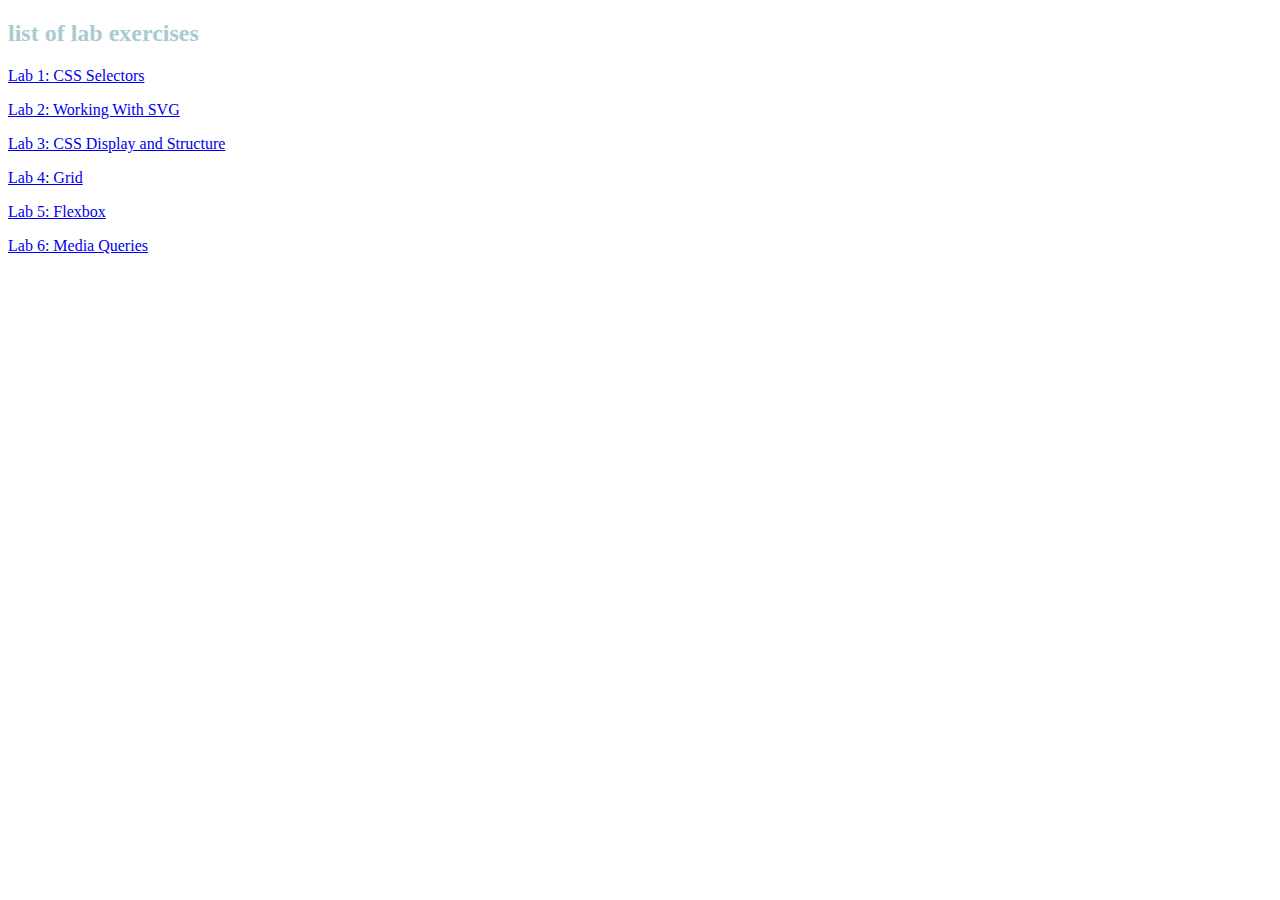
<file: index.html>
<!DOCTYPE html>
<html lang="en">
<head>
    <meta charset="UTF-8">
    <link rel="preconnect" href="https://fonts.googleapis.com">
    <link rel="preconnect" href="https://fonts.gstatic.com" crossorigin>
    <link href="https://fonts.googleapis.com/css2?family=IBM+Plex+Mono:ital,wght@0,100;0,200;0,300;0,400;0,500;0,600;0,700;1,100;1,200;1,300;1,400;1,500;1,600;1,700&family=Open+Sans:ital,wght@0,300..800;1,300..800&display=swap" rel="stylesheet">
    <link rel="stylesheet" href="css/responsive-demo.css">
    <title>shup</title>
</head>
<body>
   
   <main> 
 
    <div id="post">
        <div>
            <h2>list of lab exercises</h2>
            <p><a href="css-lab-1.html">Lab 1: CSS Selectors</a></p>
            <p><a href="css-lab-2.html">Lab 2: Working With SVG</a></p>
            <p><a href="css-lab-3.html">Lab 3: CSS Display and Structure</a></p>
            <p><a href="css-lab-4.html">Lab 4: Grid</a></p>
            <p><a href="css-lab-5.html">Lab 5: Flexbox</a></p>
            <p><a href="css-lab-6.html">Lab 6: Media Queries</a></p>
        </div>
    </div>

</main>
</body>
</html>
</file>
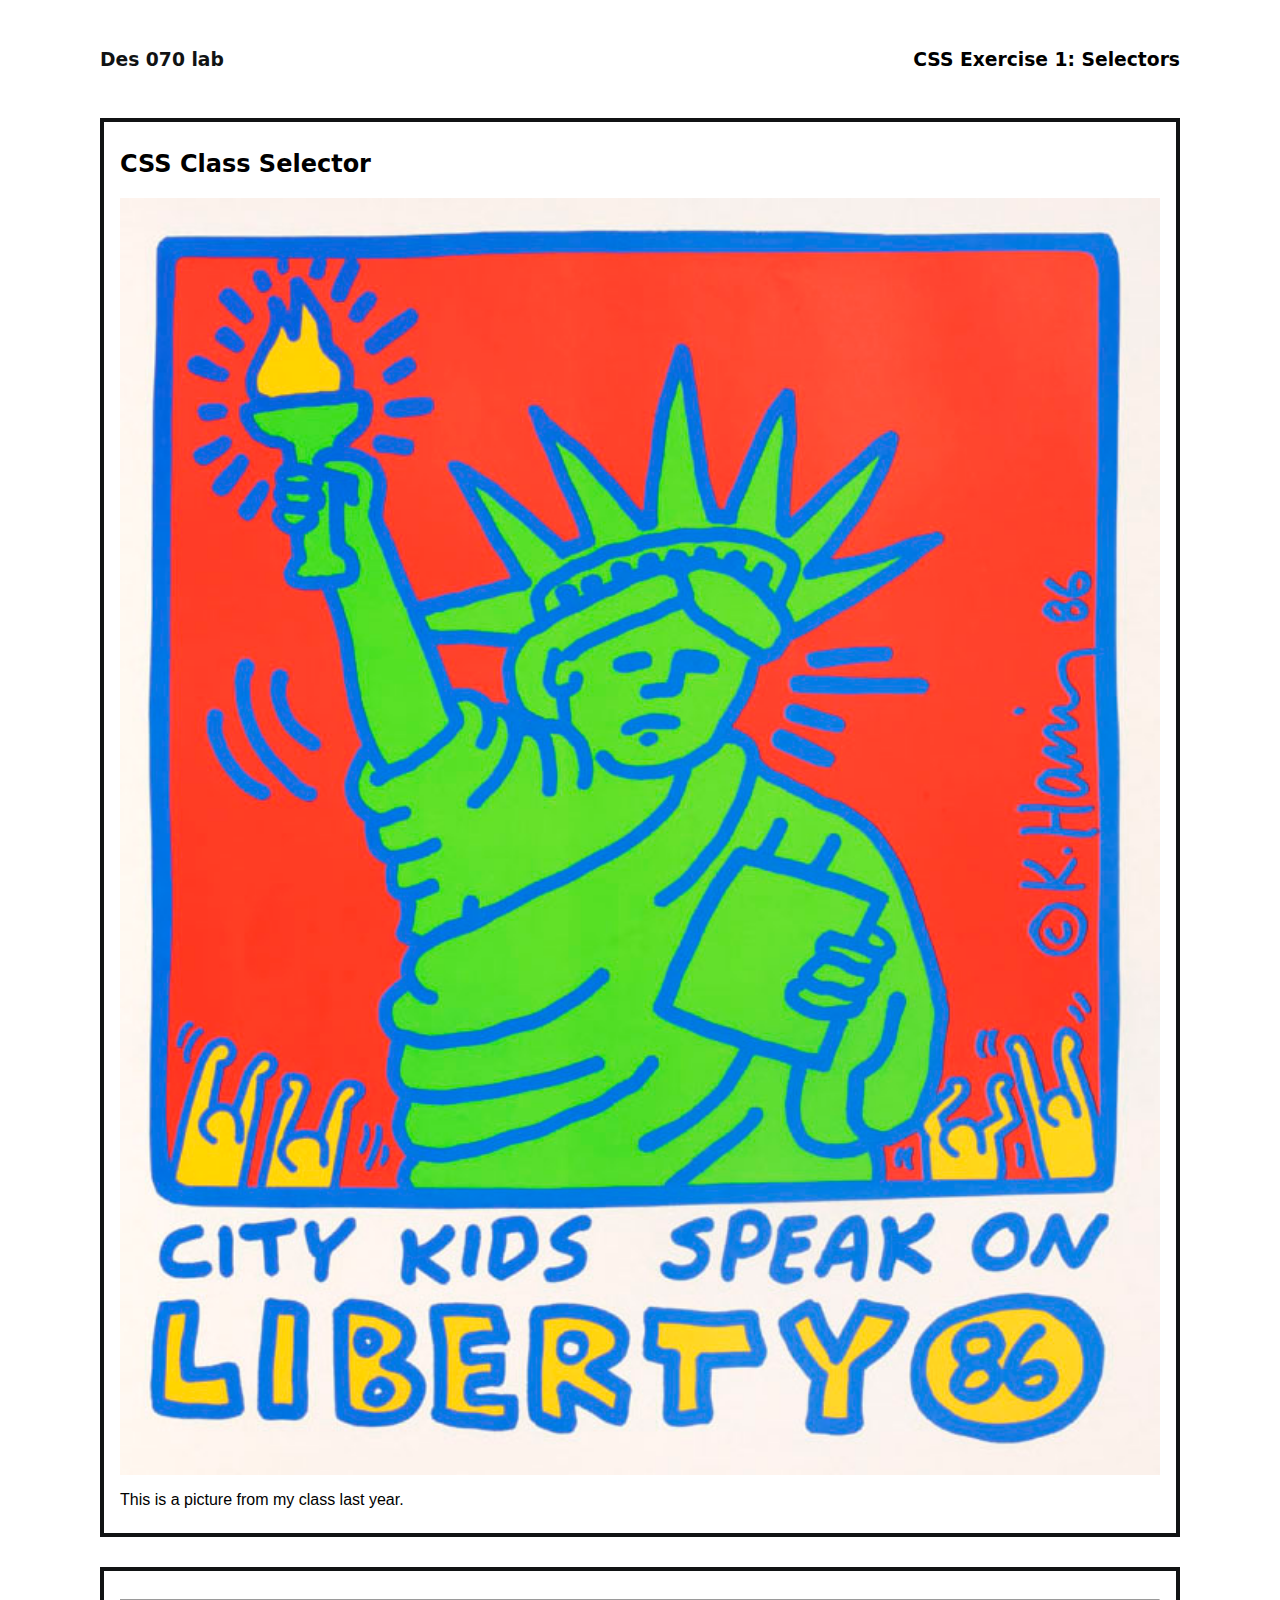
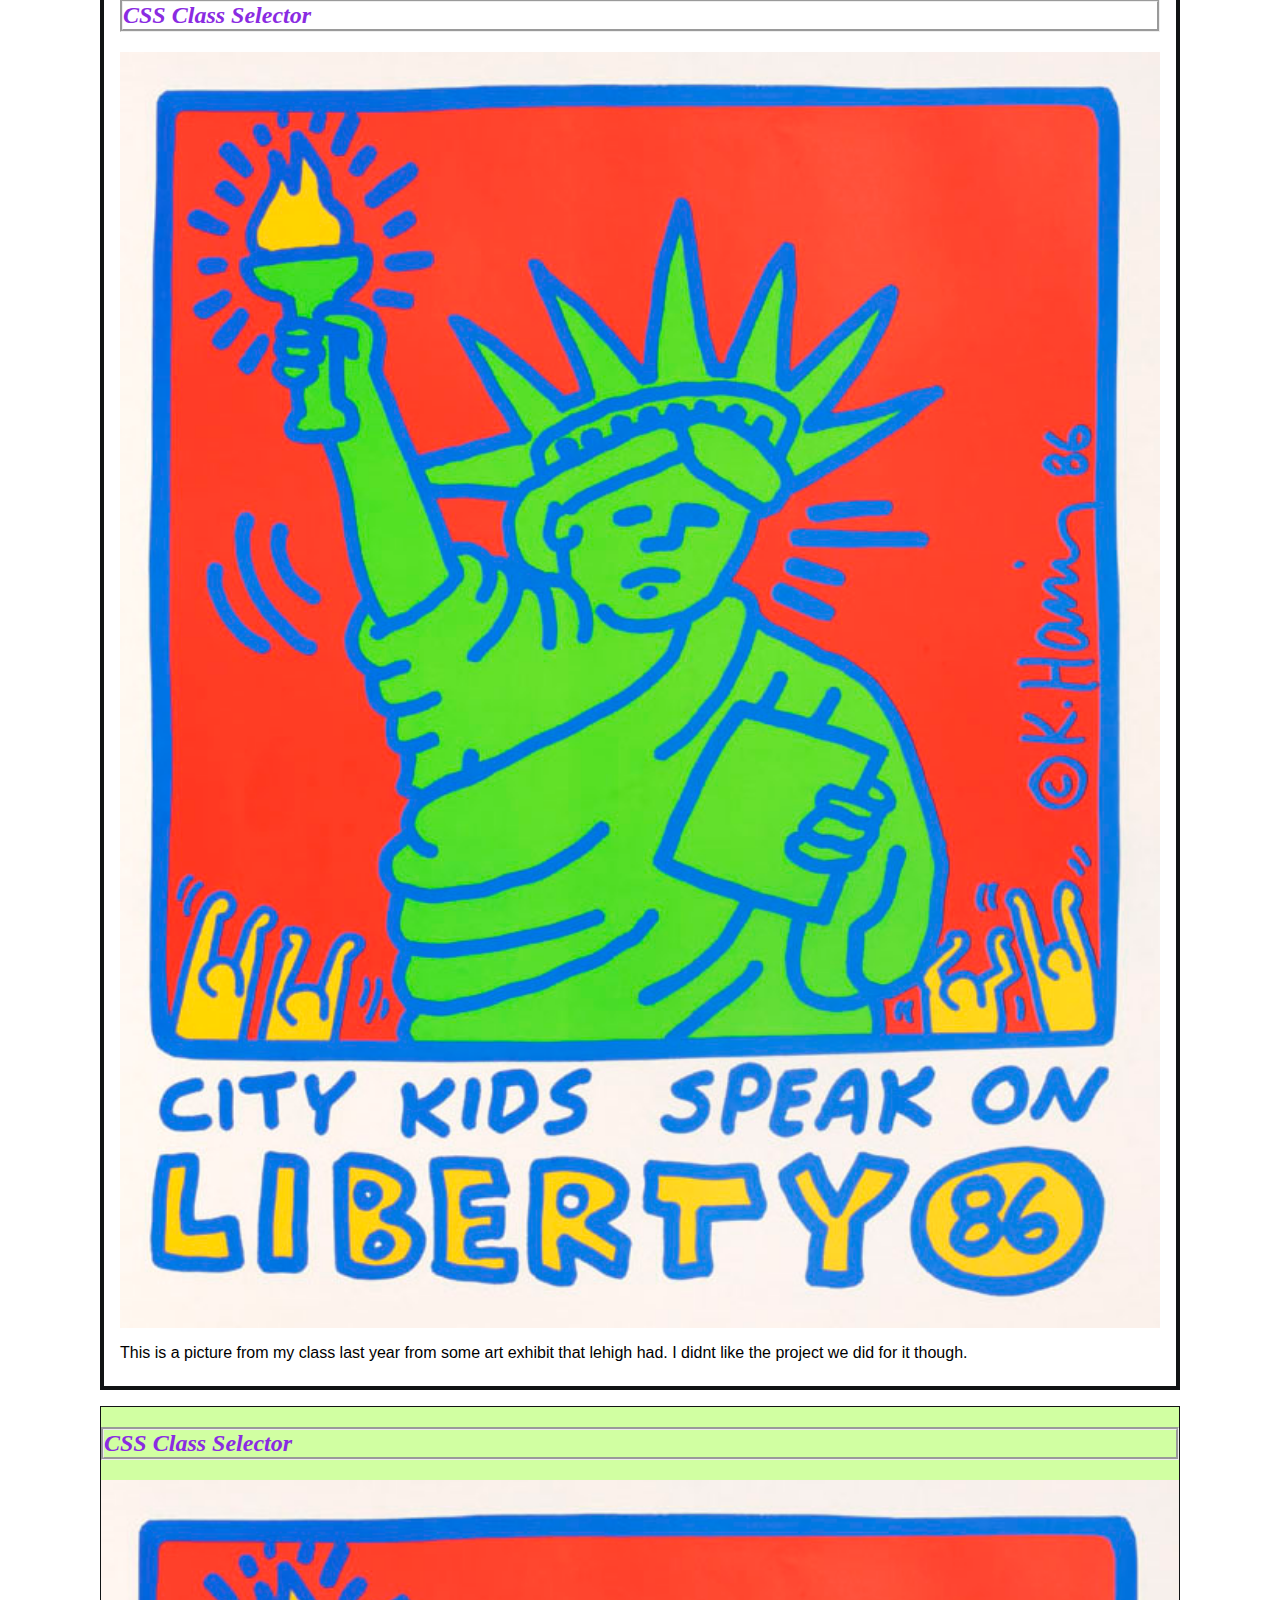
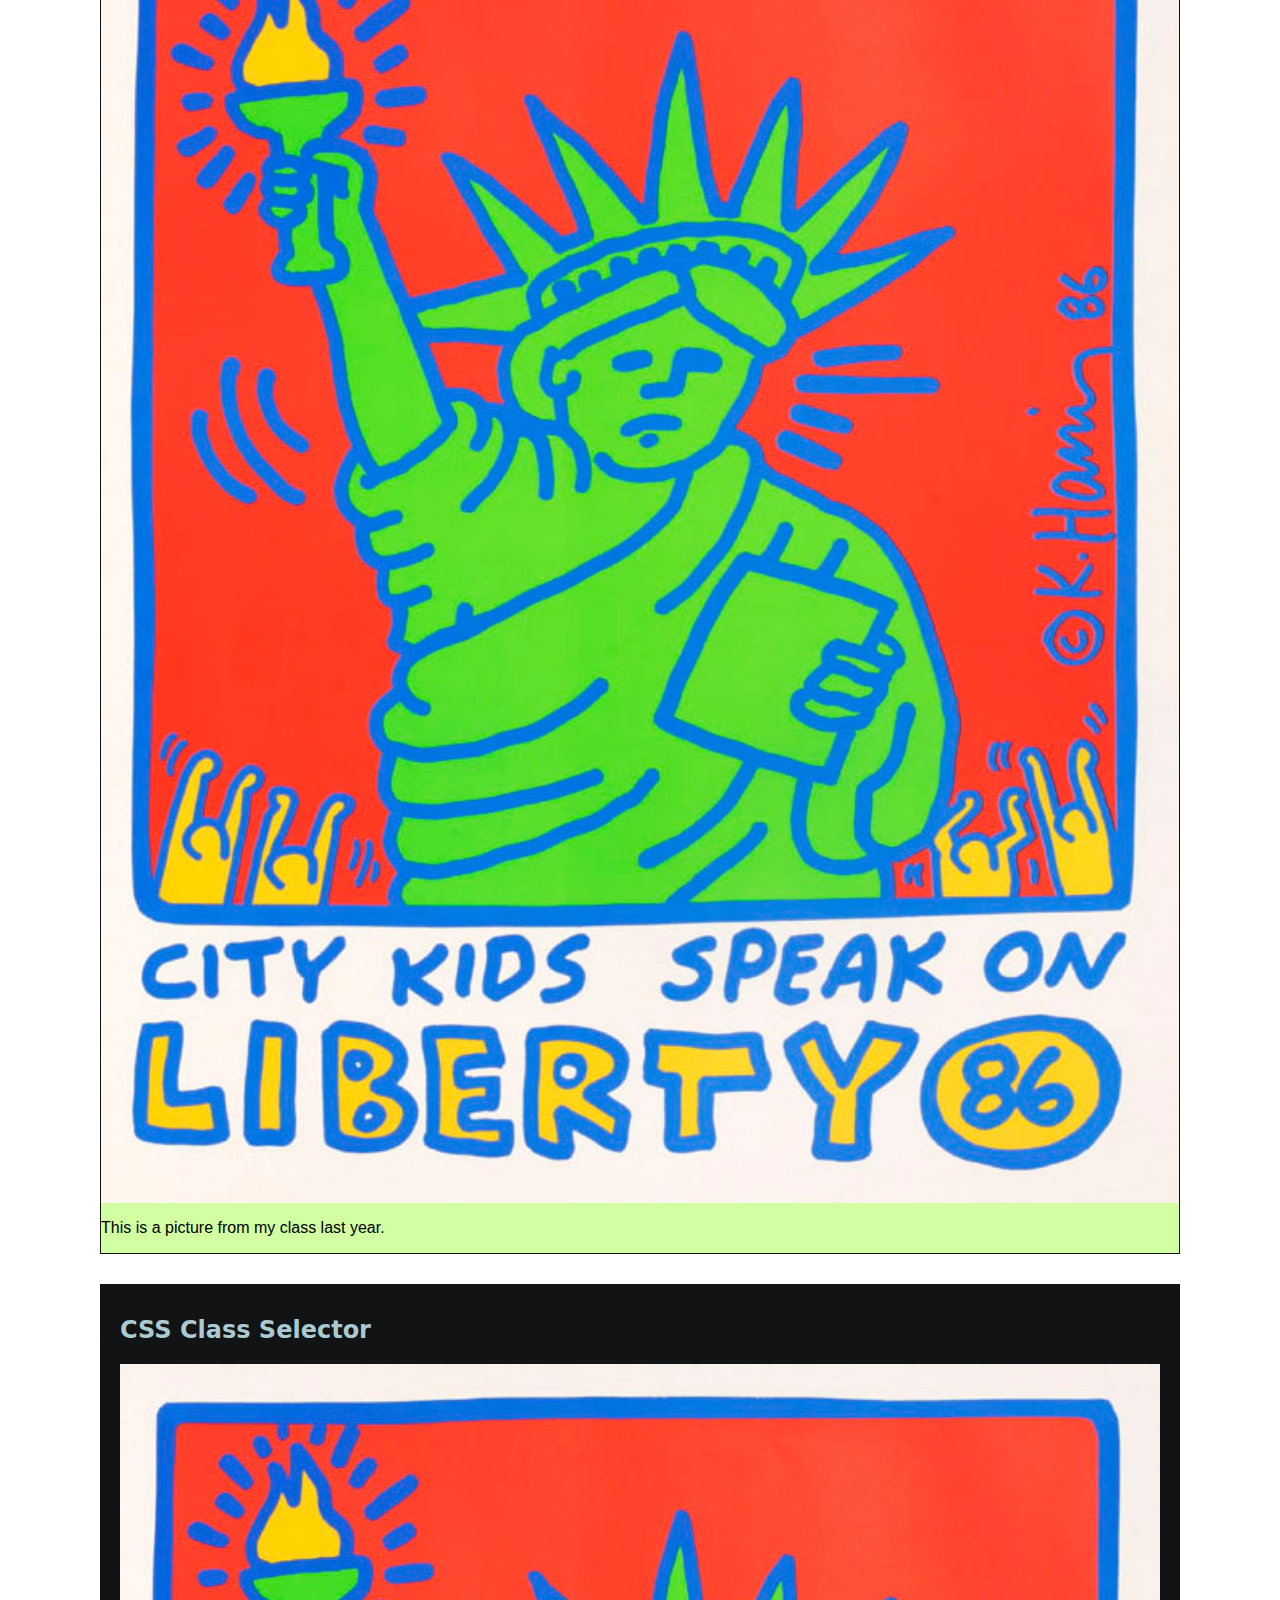
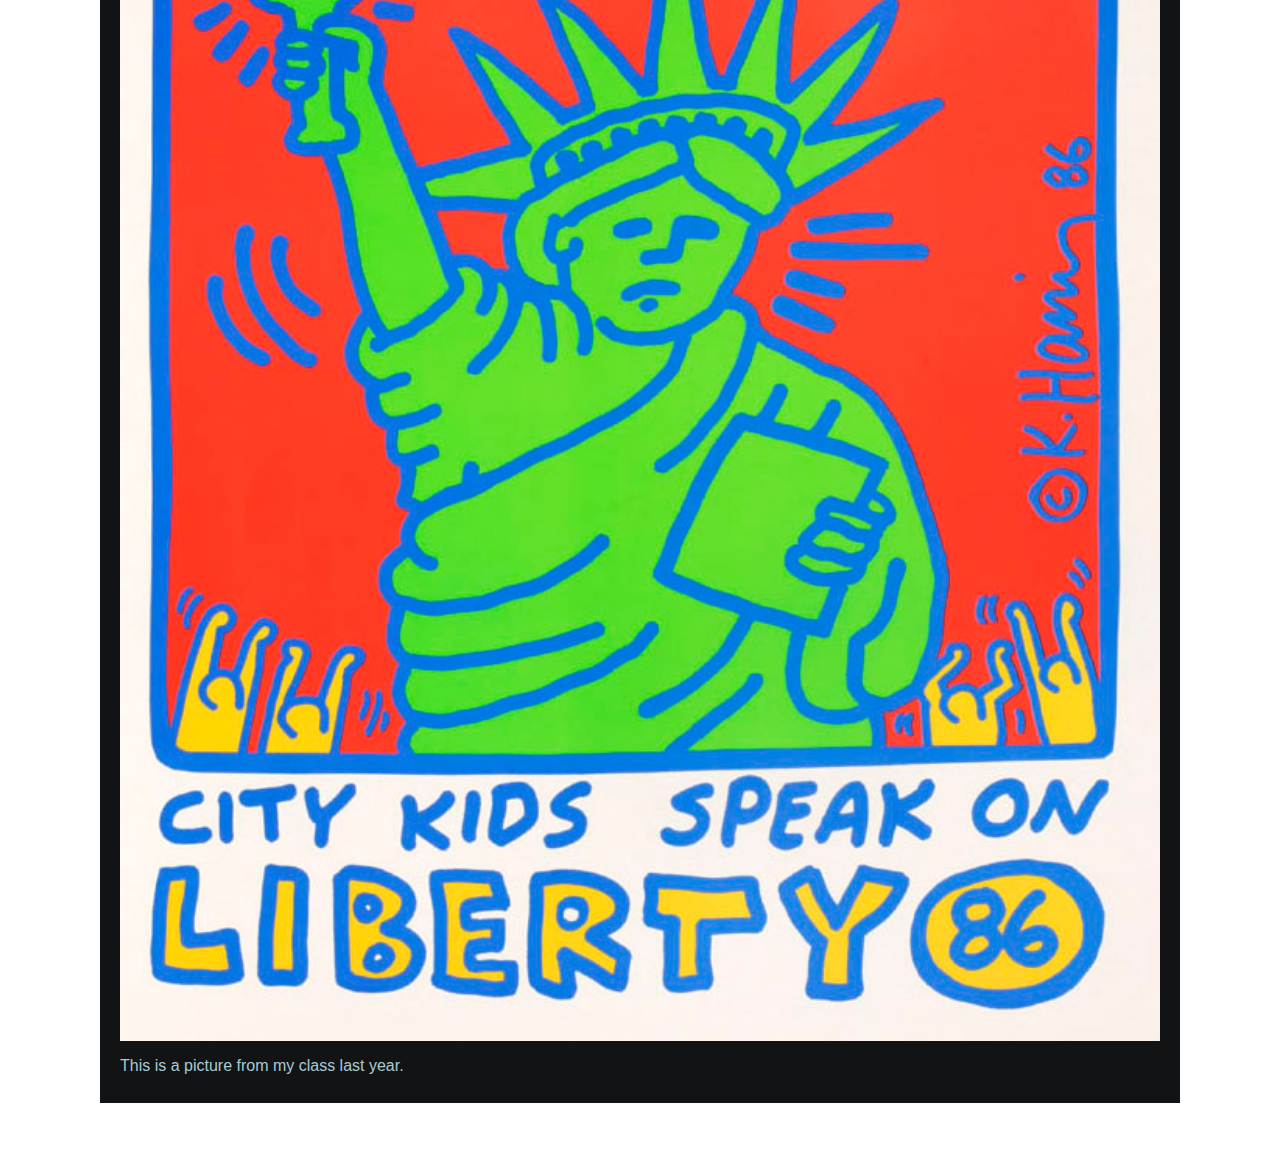
<file: css-lab-1.html>
<!DOCTYPE html>
<html lang="en">
<head>
    <meta charset="UTF-8">
    <link rel="preconnect" href="https://fonts.googleapis.com">
    <link rel="preconnect" href="https://fonts.gstatic.com" crossorigin>
    <link href="https://fonts.googleapis.com/css2?family=IBM+Plex+Mono:ital,wght@0,100;0,200;0,300;0,400;0,500;0,600;0,700;1,100;1,200;1,300;1,400;1,500;1,600;1,700&family=Open+Sans:ital,wght@0,300..800;1,300..800&display=swap" rel="stylesheet">
    <link rel="stylesheet" href="css/style2.css">
    <title>shup</title>
</head>
<body>
   
   <main> 
    <div id="head">
        <div>
            <h3><a href="index.html">Des 070 lab</a></h3>
        </div>
        <div class="sub-head">
            <h3>CSS Exercise 1: Selectors</h3>
        </div>
    </div>

    <div class="post">
        <h2>CSS Class Selector</h2>
        <img src="images/LUZ 12 1015.JPG">
        <p>This is a picture from my class last year.</p> 
    </div>
    <div class="post">
        <h2 class="special-headline">CSS Class Selector</h2>
        <img src="images/LUZ 12 1015.JPG">
        <p>This is a picture from my class last year from some art exhibit that lehigh had. I didnt like the project we did for it though.</p> 
    </div>
    </div>
    <div id="post">
        <h2 class="special-headline">CSS Class Selector</h2>
        <img src="images/LUZ 12 1015.JPG">
        <p>This is a picture from my class last year.</p> 
    </div>
    <div class="post highlight">
        <h2>CSS Class Selector</h2>
        <img src="images/LUZ 12 1015.JPG">
        <p>This is a picture from my class last year.</p> 
    </div>
</main>
</body>
</html>
</file>
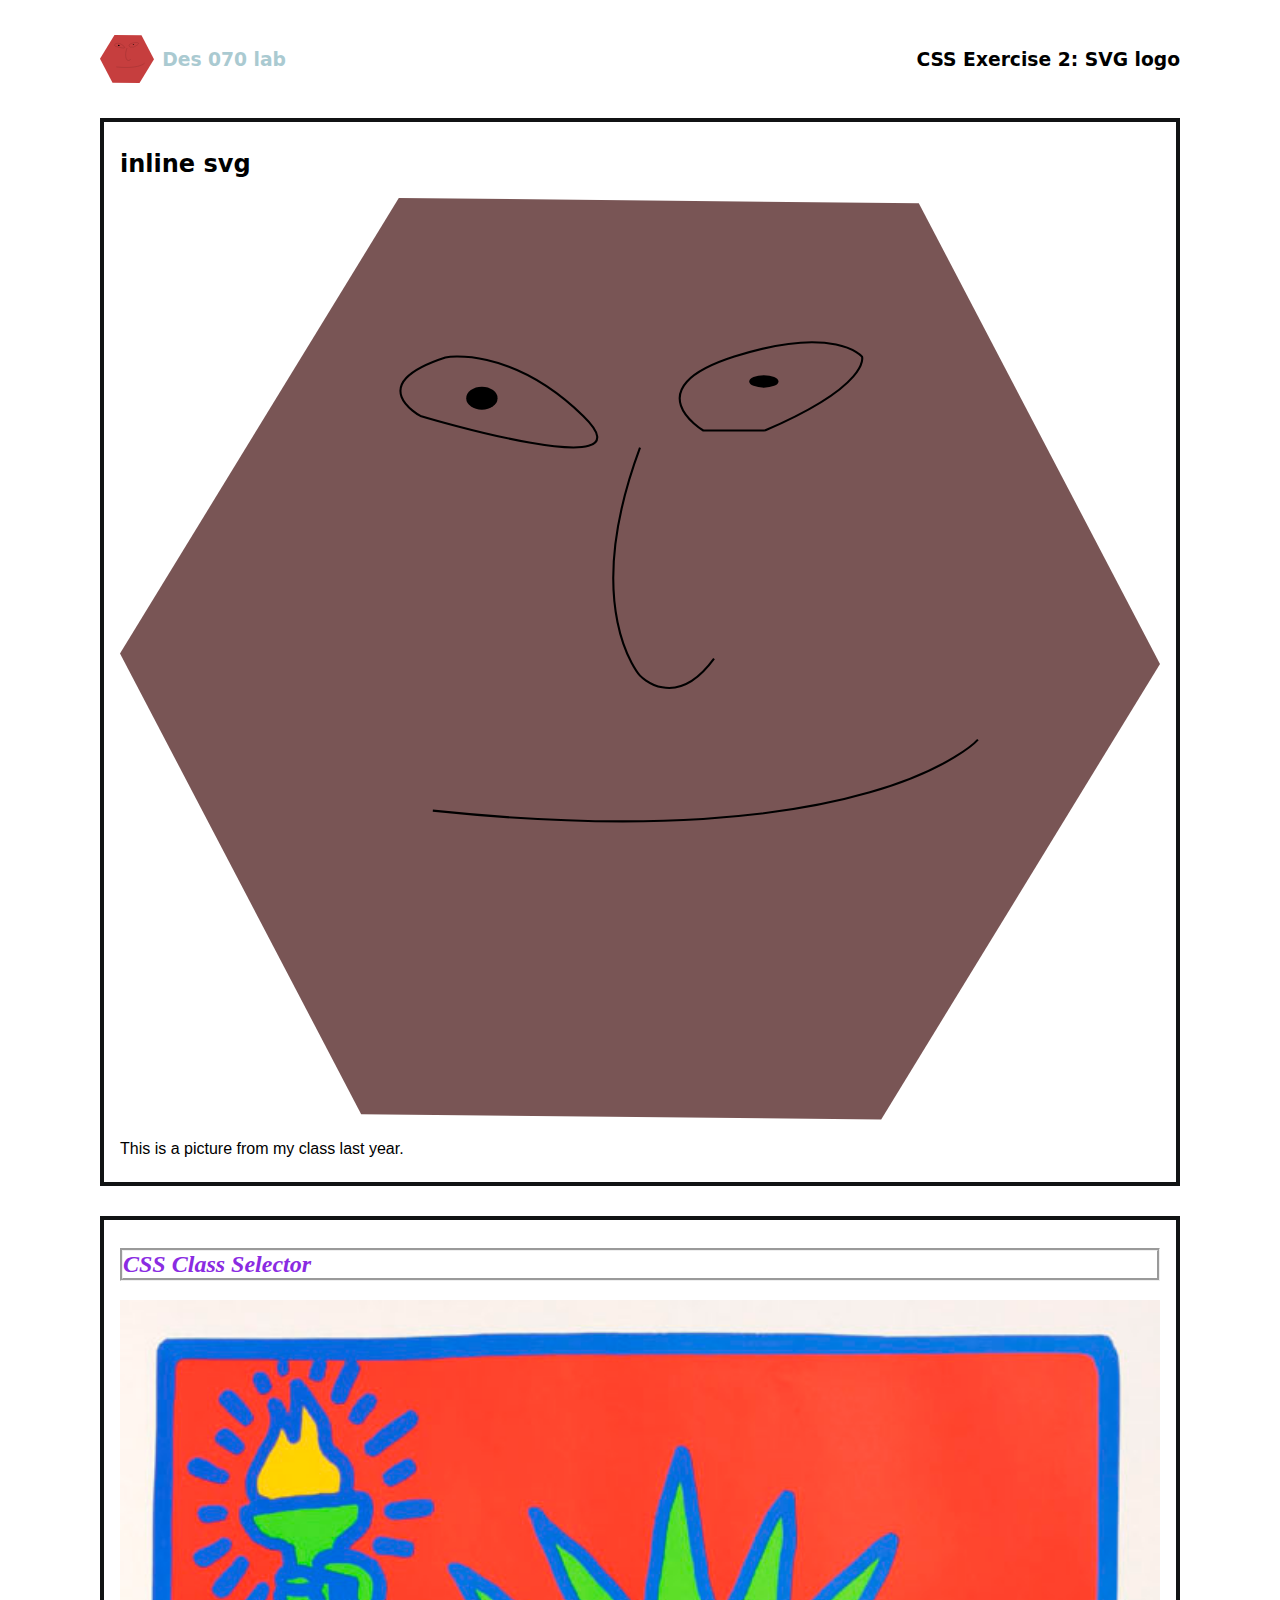
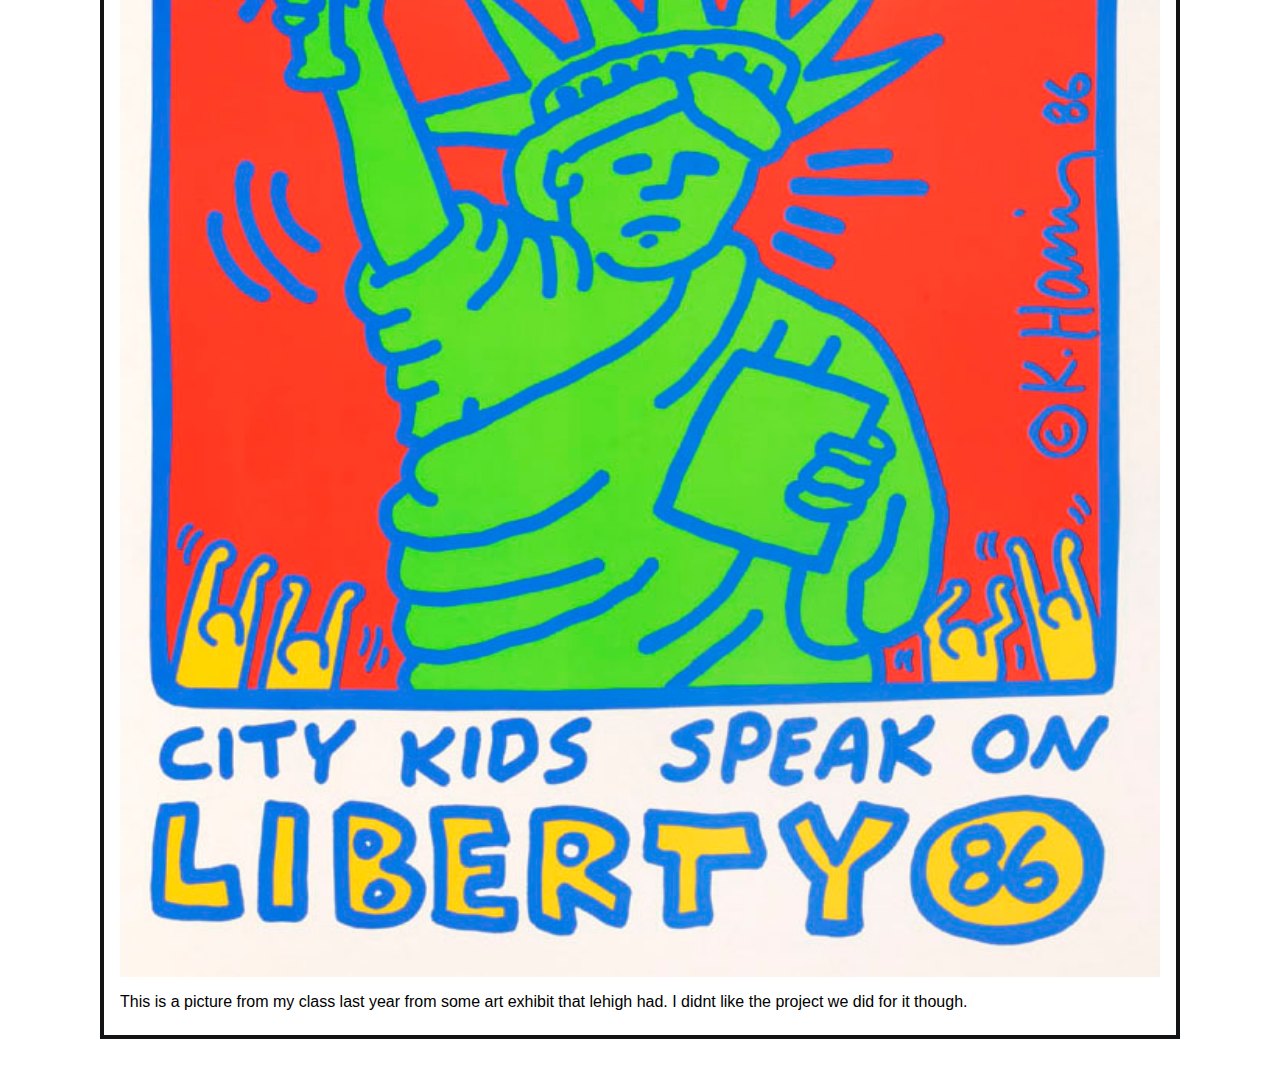
<file: css-lab-2.html>
<!DOCTYPE html>
<html lang="en">
<head>
    <meta charset="UTF-8">
    <link rel="preconnect" href="https://fonts.googleapis.com">
    <link rel="preconnect" href="https://fonts.gstatic.com" crossorigin>
    <link href="https://fonts.googleapis.com/css2?family=IBM+Plex+Mono:ital,wght@0,100;0,200;0,300;0,400;0,500;0,600;0,700;1,100;1,200;1,300;1,400;1,500;1,600;1,700&family=Open+Sans:ital,wght@0,300..800;1,300..800&display=swap" rel="stylesheet">
    <link rel="stylesheet" href="css/style2.css">
    <title>shup</title>
</head>
<body>
   
   <main> 
    <div id="head">
        <div>
            <a href="index.html" class="logo-holder">
        
                <img id="logo" src="images/lilguy.svg">
                <h3>Des 070 lab</h3>
            </a>
        </div>
        <div class="sub-head">
            <h3>CSS Exercise 2: SVG logo</h3>
        </div>
    </div>

    <div class="post">
        <h2>inline svg</h2>
        <?xml version="1.0" encoding="UTF-8"?>
        <svg id="Layer_1" xmlns="http://www.w3.org/2000/svg" viewBox="0 0 497.95 441.18">
          <defs>
            <style>
              .cls-1 {
                fill: none;
                stroke: #000;
                stroke-miterlimit: 10;
              }
        
              .cls-2 {
                fill: #795555;
              }
            </style>
          </defs>
          <polygon class="cls-2" points="364.46 441.18 115.48 438.67 0 218.09 133.49 0 382.47 2.5 497.95 223.09 364.46 441.18"/>
          <path class="cls-1" d="M248.98,119.55c-28.7,77.29,0,109.14,0,109.14,0,0,16.59,17.65,35.44-8.1"/>
          <path class="cls-1" d="M155.78,76.33s31-6,66,28-77.93,0-77.93,0c0,0-28.07-15,11.93-28Z"/>
          <path class="cls-1" d="M308.78,111.33c51-22,46.5-35.41,46.5-35.41,0,0-12.79-15.41-61.14,0s-14.86,35.41-14.86,35.41h29.5Z"/>
          <path class="cls-1" d="M149.78,293.33c210,22,261-34,261-34"/>
          <ellipse cx="173.28" cy="95.83" rx="7.5" ry="5.5"/>
          <ellipse cx="308.28" cy="87.83" rx="7" ry="3"/>
        </svg>
        <p>This is a picture from my class last year.</p> 
    </div>
    <div class="post">
        <h2 class="special-headline">CSS Class Selector</h2>
        <img src="images/LUZ 12 1015.JPG">
        <p>This is a picture from my class last year from some art exhibit that lehigh had. I didnt like the project we did for it though.</p> 
    </div>
    </div>

</main>
</body>
</html>
</file>
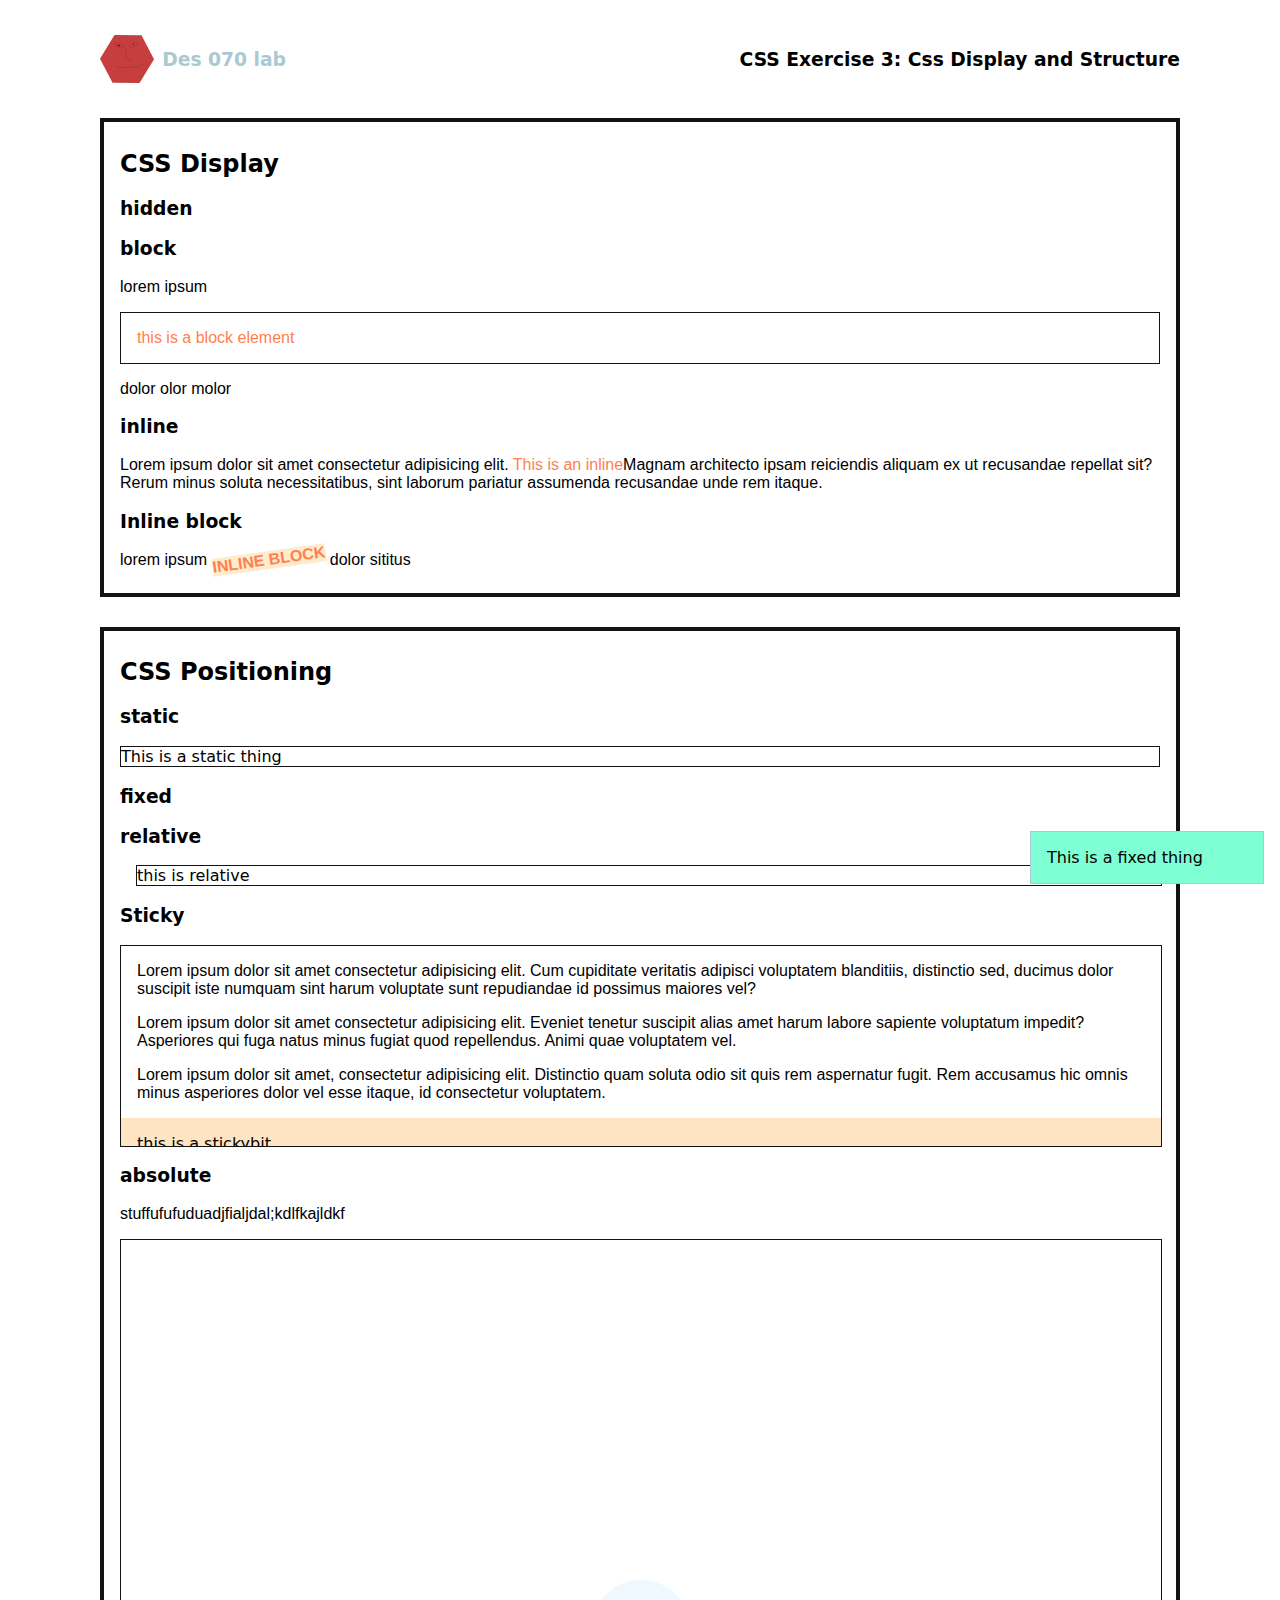
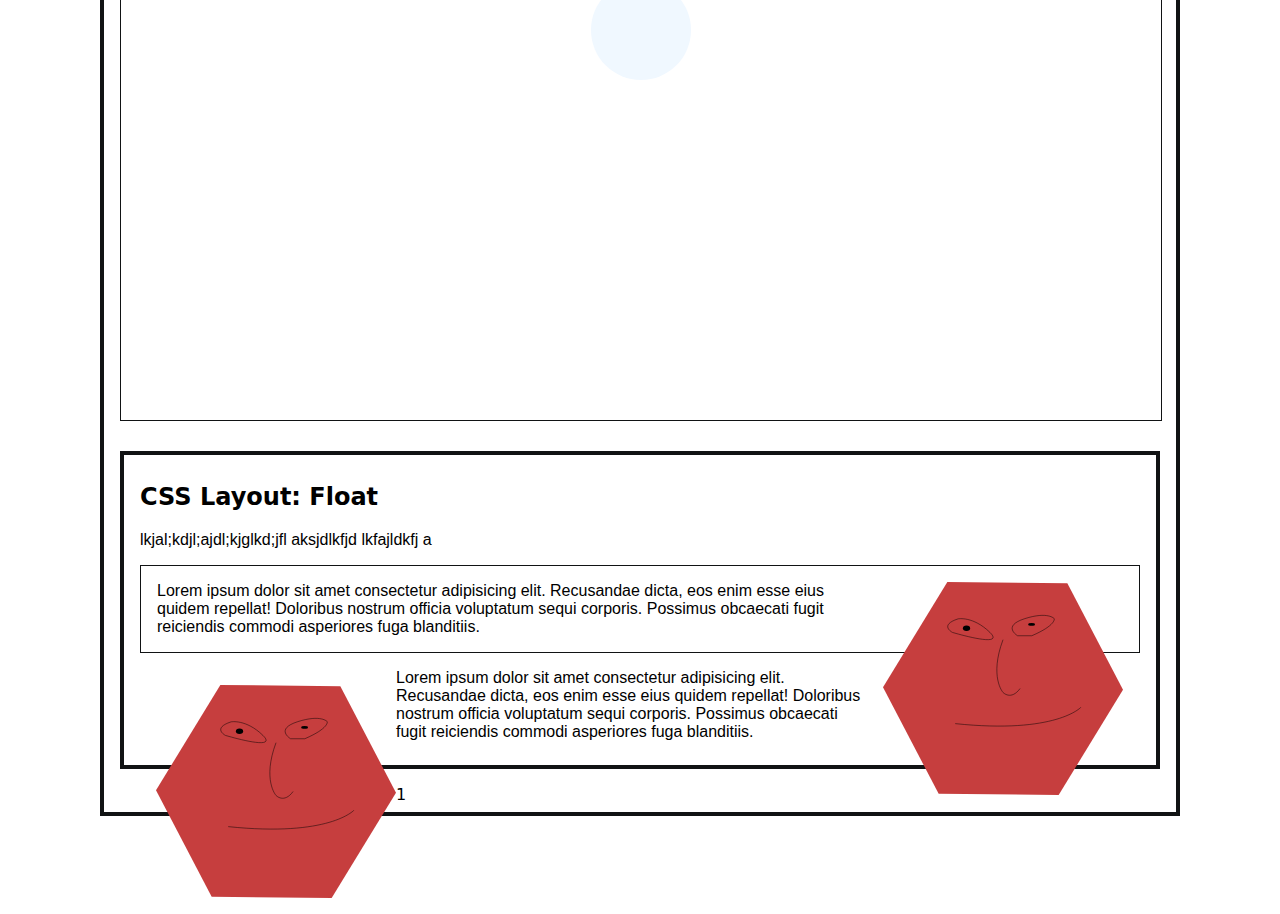
<file: css-lab-3.html>
<!DOCTYPE html>
<html lang="en">
<head>
    <meta charset="UTF-8">
    <link rel="preconnect" href="https://fonts.googleapis.com">
    <link rel="preconnect" href="https://fonts.gstatic.com" crossorigin>
    <link href="https://fonts.googleapis.com/css2?family=IBM+Plex+Mono:ital,wght@0,100;0,200;0,300;0,400;0,500;0,600;0,700;1,100;1,200;1,300;1,400;1,500;1,600;1,700&family=Open+Sans:ital,wght@0,300..800;1,300..800&display=swap" rel="stylesheet">
    <link rel="stylesheet" href="css/style2.css">
    <title>shup</title>
</head>
<body>
   
   <main> 
    <div id="head">
        <div>
            <a href="index.html" class="logo-holder">
        
                <img id="logo" src="images/lilguy.svg">
                <h3>Des 070 lab</h3>
            </a>
        </div>
        <div class="sub-head">
            <h3>CSS Exercise 3: Css Display and Structure</h3>
        </div>
    </div>

    <div class="post">
        <h2>CSS Display</h2>
      <h3>hidden</h3>
      <div class="hide-me">
        <p>This is some hidden content</p> 
      </div>
        
    
    <h3>block</h3>
    <p>lorem ipsum <span class="block"> this is a block element</span> dolor olor molor</p>

    <h3>inline</h3>
    <p>Lorem ipsum dolor sit amet consectetur adipisicing elit. <span class="inline">This is an inline</span>Magnam architecto ipsam reiciendis aliquam ex ut recusandae repellat sit? Rerum minus soluta necessitatibus, sint laborum pariatur assumenda recusandae unde rem itaque. </p>
    <h3>Inline block</h3>
    <p>lorem ipsum <span class="inline-block"> Inline Block</span> dolor sititus</p>
    </div> 

  <div class="post">
    <h2>CSS Positioning</h2>

    <h3>static</h3>
    <div class="static"> This is a static thing</div>

    <h3>fixed</h3>
    <div class="fixed">This is a fixed thing</div>

    <h3>relative</h3>
    <div class="relative">
        this is relative
    </div>

    <h3>Sticky</h3>
    <div class="sticky-demo-holder">
        <p>Lorem ipsum dolor sit amet consectetur adipisicing elit. Cum cupiditate veritatis adipisci voluptatem blanditiis, distinctio sed, ducimus dolor suscipit iste numquam sint harum voluptate sunt repudiandae id possimus maiores vel?</p>
        <p>Lorem ipsum dolor sit amet consectetur adipisicing elit. Eveniet tenetur suscipit alias amet harum labore sapiente voluptatum impedit? Asperiores qui fuga natus minus fugiat quod repellendus. Animi quae voluptatem vel.</p>
        <p>Lorem ipsum dolor sit amet, consectetur adipisicing elit. Distinctio quam soluta odio sit quis rem aspernatur fugit. Rem accusamus hic omnis minus asperiores dolor vel esse itaque, id consectetur voluptatem.</p>
        <div class="sticky-bit">this is a stickybit</div>
        <p>Lorem ipsum dolor sit amet consectetur adipisicing elit. Similique blanditiis, delectus harum reprehenderit corporis animi qui molestias vitae iure perspiciatis necessitatibus doloribus numquam rem recusandae. Accusantium vel quo molestias dolorum!</p>
        <p>Lorem ipsum dolor sit amet consectetur adipisicing elit. Possimus dignissimos architecto, ipsam quasi nemo nesciunt exercitationem ea natus porro soluta eaque consequuntur! Et, voluptas ad iure quis reprehenderit quasi quos.</p>
        <p>Lorem ipsum, dolor sit amet consectetur adipisicing elit. Officia ipsa eos atque nobis ab, quis distinctio? Laborum saepe veritatis nam velit nemo ab illum impedit quaerat ullam, necessitatibus ex accusantium.</p>
        <p>Lorem ipsum dolor sit amet consectetur adipisicing elit. Praesentium repellendus ut rerum. Quia iure, vitae sed labore deserunt vero ad suscipit accusantium obcaecati, dolorem rerum aspernatur, magnam quod dolore! Veritatis?</p>
    </div>

    <h3>absolute</h3>
    
<p>stuffufufuduadjfialjdal;kdlfkajldkf</p>

    <div class="absolute-demo-holder">
<div class="absolute-bubble"></div>
    </div>

    <div class="post">
<h2>CSS Layout: Float</h2>
<p>lkjal;kdjl;ajdl;kjglkd;jfl aksjdlkfjd lkfajldkfj a</p>
<div class="float-demo-holder">
    <div class="img-right"><img src="images/lilguy.svg" alt=""></div>
    <p>Lorem ipsum dolor sit amet consectetur adipisicing elit. Recusandae dicta, eos enim esse eius quidem repellat! Doloribus nostrum officia voluptatum sequi corporis. Possimus obcaecati fugit reiciendis commodi asperiores fuga blanditiis.</p>
</div>
<div class="img-left"><img src="images/lilguy.svg" alt=""></div>
    <p>Lorem ipsum dolor sit amet consectetur adipisicing elit. Recusandae dicta, eos enim esse eius quidem repellat! Doloribus nostrum officia voluptatum sequi corporis. Possimus obcaecati fugit reiciendis commodi asperiores fuga blanditiis.</p>
</div>

<div class="column-demo-holder">
    <div class="column">1</div>
</div>



</main>
</body>
</html>
</file>
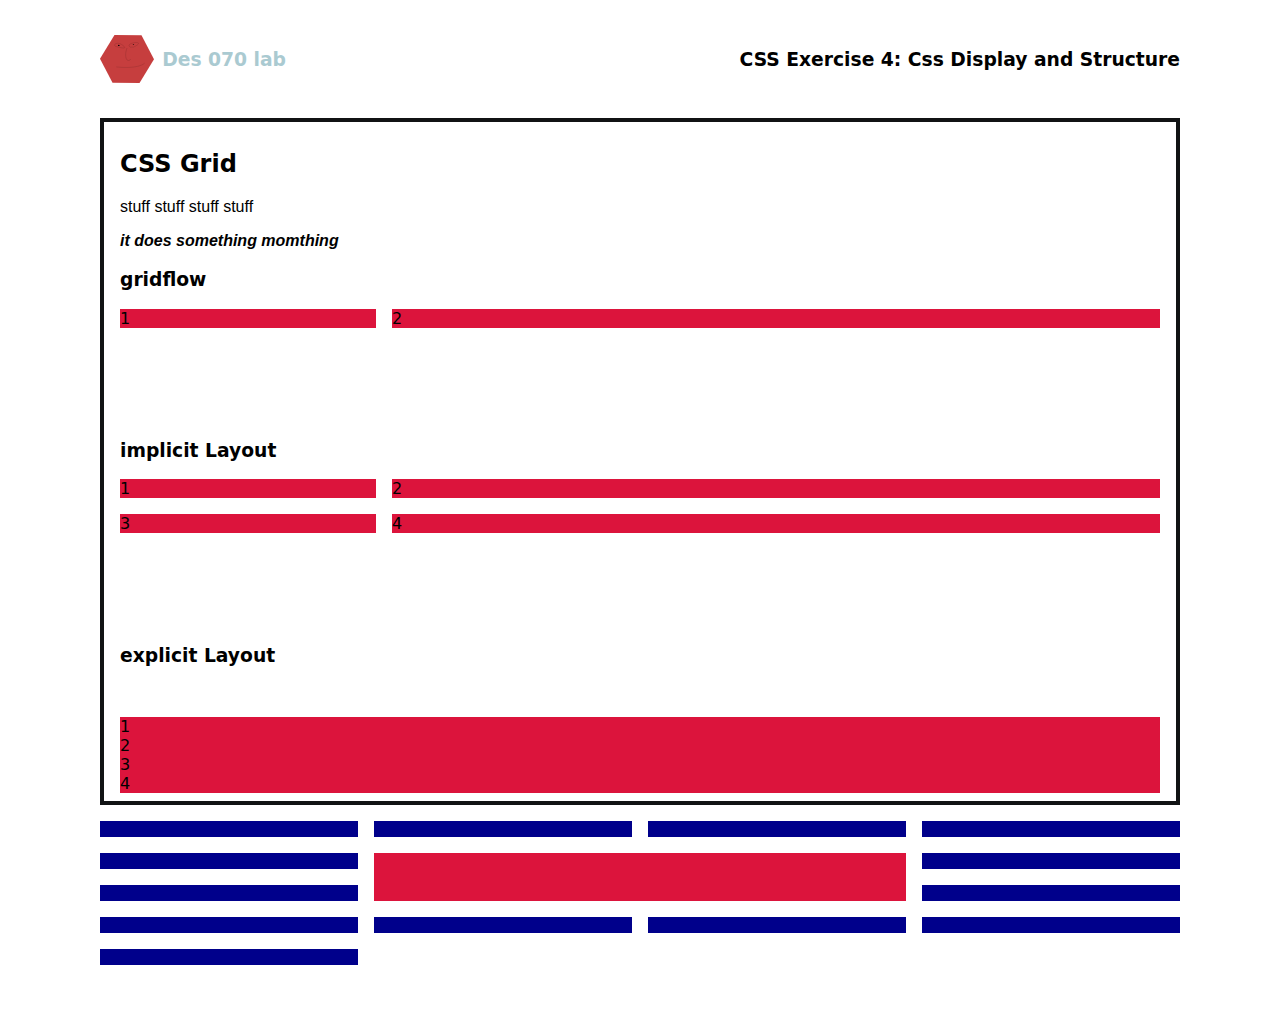
<file: css-lab-4.html>
<!DOCTYPE html>
<html lang="en">
<head>
    <meta charset="UTF-8">
    <link rel="preconnect" href="https://fonts.googleapis.com">
    <link rel="preconnect" href="https://fonts.gstatic.com" crossorigin>
    <link href="https://fonts.googleapis.com/css2?family=IBM+Plex+Mono:ital,wght@0,100;0,200;0,300;0,400;0,500;0,600;0,700;1,100;1,200;1,300;1,400;1,500;1,600;1,700&family=Open+Sans:ital,wght@0,300..800;1,300..800&display=swap" rel="stylesheet">
    <link rel="stylesheet" href="css/style2.css">
    <title>shup</title>
</head>
    <meta charset="UTF-8">
    <meta name="viewport" content="width=<device-width>, initial-scale=1.0">
    <title>Document</title>
</head>
<body>
    <main> 
        <div id="head">
            <div>
                <a href="index.html" class="logo-holder">
            
                    <img id="logo" src="images/lilguy.svg">
                    <h3>Des 070 lab</h3>
                </a>
            </div>
            <div class="sub-head">
                <h3>CSS Exercise 4: Css Display and Structure</h3>
            </div>
        </div>
    <div class="post">
<h2>CSS Grid</h2>
<P>stuff stuff stuff stuff</P>
<p><em><strong>it does something momthing</strong></em></p>

<h3>gridflow</h3>
   <div class="grid-parent">
    <div class="grid-child">1</div>
    <div class="grid-child">2</div>

   </div>
<h3>implicit Layout</h3>
<div class="grid-parent">
    <Div class=grid-child>1</Div>
    <Div class=grid-child>2</Div>
    <Div class=grid-child>3</Div>
    <Div class=grid-child>4</Div>
</div>

<h3>explicit Layout</h3>
<div class="grid-layout-parent"></div>
    <Div class=grid-child>1</Div>
    <Div class=grid-child>2</Div>
    <Div class=grid-child>3</Div>
    <Div class=grid-child>4</Div>
</div>

<div class="grid-assign-parent">
    <div class="grid-assign-child"></div>
    <div class="grid-assign-child"></div>
    <div class="grid-assign-special-child"></div>
    <div class="grid-assign-child"></div>
    <div class="grid-assign-child"></div>
    <div class="grid-assign-child"></div> <div class="grid-assign-child"></div> <div class="grid-assign-child"></div> <div class="grid-assign-child"></div> <div class="grid-assign-child"></div> <div class="grid-assign-child"></div> <div class="grid-assign-child"></div> <div class="grid-assign-child"></div>
    <div class="grid-assign-child"></div>
</div>


</body>
</html>
</file>
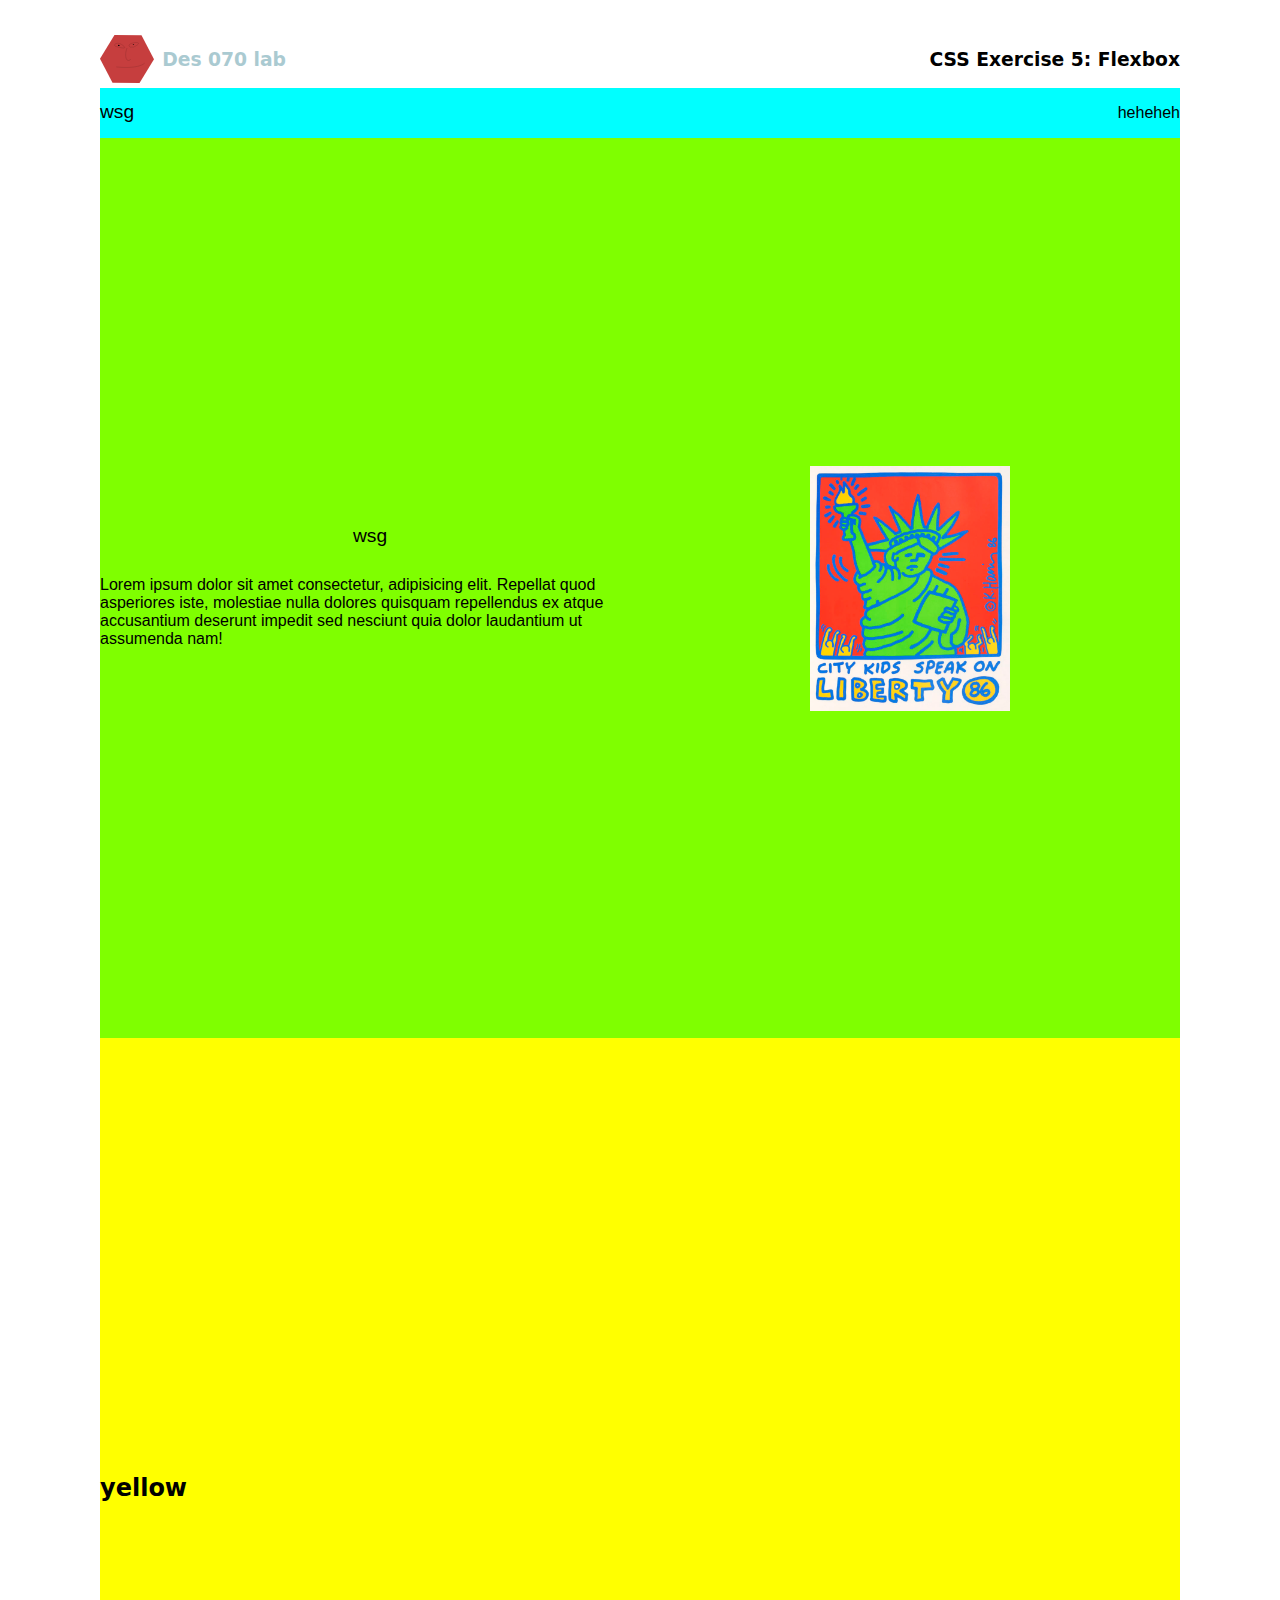
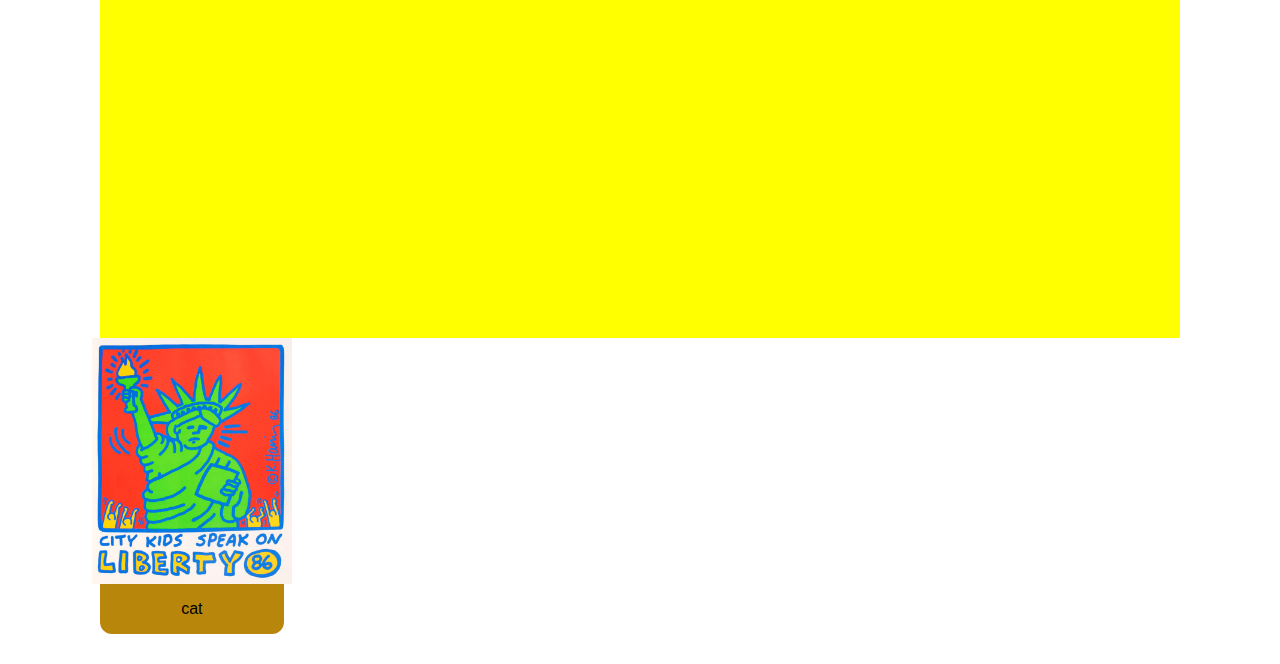
<file: css-lab-5.html>
<!DOCTYPE html>
<html lang="en">
<head>
    <meta charset="UTF-8">
    <link rel="preconnect" href="https://fonts.googleapis.com">
    <link rel="preconnect" href="https://fonts.gstatic.com" crossorigin>
    <link href="https://fonts.googleapis.com/css2?family=IBM+Plex+Mono:ital,wght@0,100;0,200;0,300;0,400;0,500;0,600;0,700;1,100;1,200;1,300;1,400;1,500;1,600;1,700&family=Open+Sans:ital,wght@0,300..800;1,300..800&display=swap" rel="stylesheet">
    <link rel="stylesheet" href="css/style2.css">
    <title>shup</title>
</head>
    <meta charset="UTF-8">
    <meta name="viewport" content="width=device-width>, initial-scale=1.0">
    <title>Document</title>
</head>
<body>
    <main> 
        <div id="head">
            <div>
                <a href="index.html" class="logo-holder">
            
                    <img id="logo" src="images/lilguy.svg">
                    <h3>Des 070 lab</h3>
                </a>
            </div>
            <div class="sub-head">
                <h3>CSS Exercise 5: Flexbox</h3>
            </div>
        </div>
<div class="nav">
    <h1>wsg</h1>
    <p>heheheh</p>
</div>

<div class="container">
   <div class ="landingtext">
    <h1>wsg</h1>
    <p>Lorem ipsum dolor sit amet consectetur, adipisicing elit. Repellat quod asperiores iste, molestiae nulla dolores quisquam repellendus ex atque accusantium deserunt impedit sed nesciunt quia dolor laudantium ut assumenda nam!</p>

</div>
<div class="thing">
<img src="images/LUZ 12 1015.JPG" class="thing2">
</div>
</div>

<div class = "container about">
    <h2>yellow</h2>
</div>

<div class="card">
    <img src="images/LUZ 12 1015.JPG" class="thing2">
    <p> cat</p>
</div>

</body>
</file>
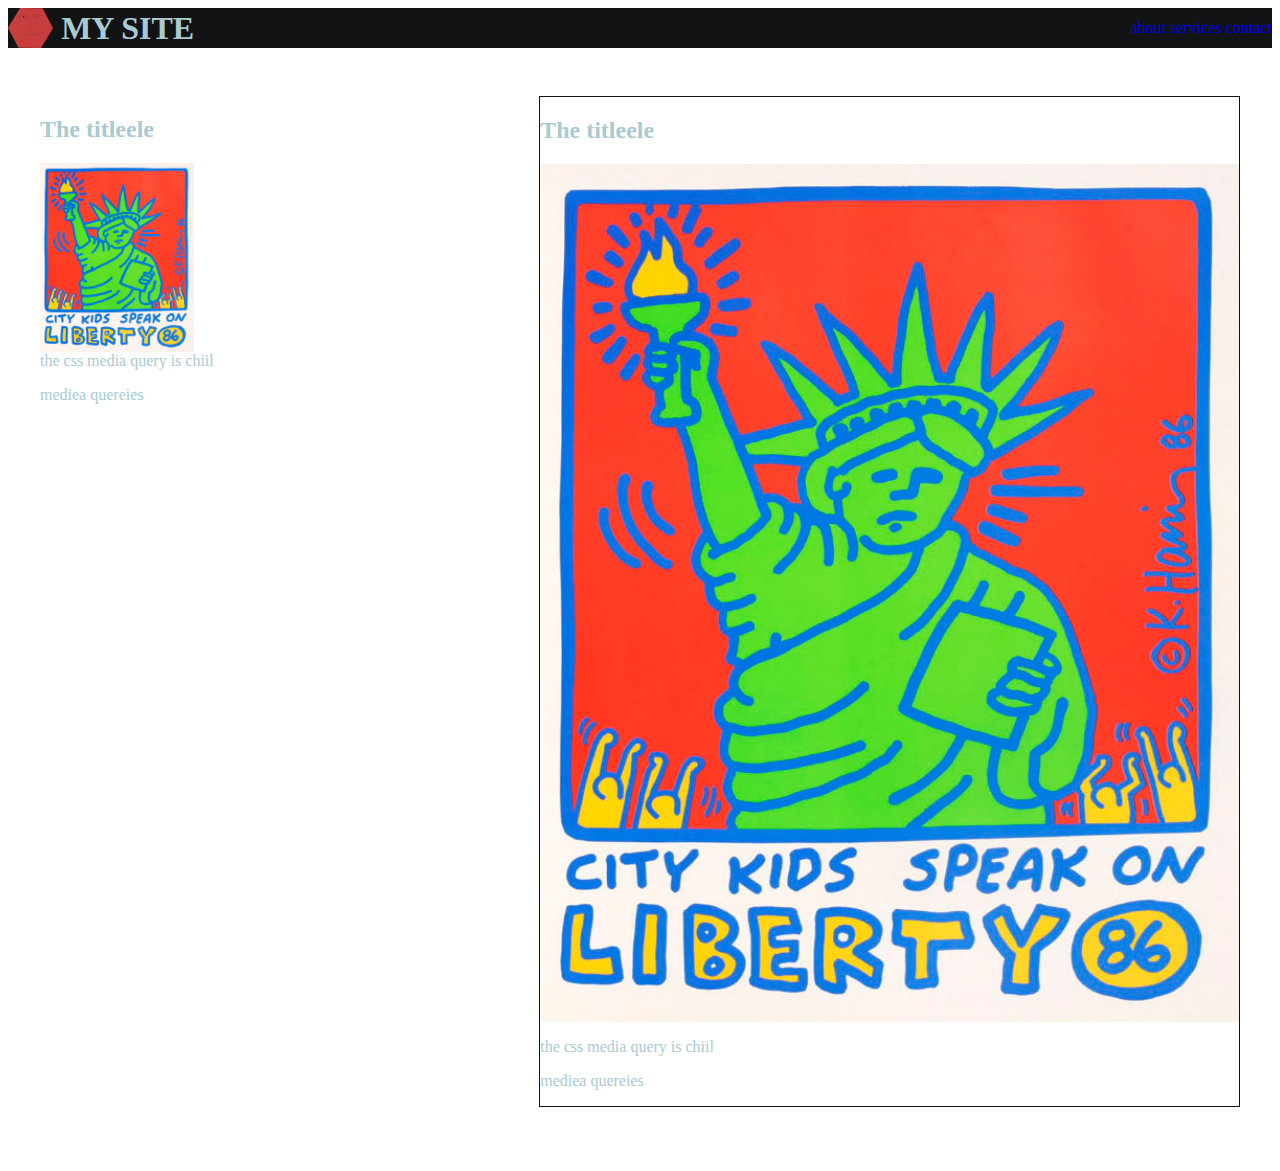
<file: css-lab-6.html>
<!DOCTYPE html>
<html lang="en">
<head>
    <meta charset="UTF-8">
    <link rel="preconnect" href="https://fonts.googleapis.com">
    <link rel="preconnect" href="https://fonts.gstatic.com" crossorigin>
    <link href="https://fonts.googleapis.com/css2?family=IBM+Plex+Mono:ital,wght@0,100;0,200;0,300;0,400;0,500;0,600;0,700;1,100;1,200;1,300;1,400;1,500;1,600;1,700&family=Open+Sans:ital,wght@0,300..800;1,300..800&display=swap" rel="stylesheet">
    <link rel="stylesheet" href="css/responsive-demo.css">
    <title>shup</title>
</head>
    <meta charset="UTF-8">
    <meta name="viewport" content="width=device-width>, initial-scale=1.0">
    <title>Document</title>
</head>
<body>
<div id="demo">
    <masthead>
        <img src="images/lilguy.svg" a href="index.html" title="my site"><h1>My site</h1>
        <nav>
<li><a href="#">about</a></li>
<li><a href="#">services</a></li>
<li><a href="#">contact</a></li>

        </nav>
    </masthead>
</div>

<div id="content">
    <div class="sidebar">
        <div class="sidebar-post">
            <h2>The titleele</h2>
                <img src="images/LUZ 12 1015.JPG">
                <p> the css media query is chiil</p>
                <p>mediea quereies</p>
        </div>
    </div>
    <div class="main">
        <div class="big-post">
            <h2>The titleele</h2>
            <div class="post-stuff">
                <img src="images/LUZ 12 1015.JPG">
                <p> the css media query is chiil</p>
                <p>mediea quereies</p>
            </div>
        </div>
    </div>
</div>



</body>
</file>
<file: css/responsive-demo.css>
:root{
    --background-color: rgb(255, 255, 255) ;
    --light-color:rgb(170, 202, 209);
    --dark-color:rgb(17, 19, 20);
    --link-color:rgb(74, 85, 87);
}
.container{
    max-width:1080px;
    margin: 0 auto;
}

masthead{
    display: flex;
    justify-content: flex-end;
    align-items: center;
    padding: 1em 2 em;
    background-color: var(--dark-color);
    color: var(--light-color);
    margin-bottom: 1em;
}

masthead h1{
    margin-right: auto;
    font-weight: 600;
    text-transform: uppercase;
    margin: 0 auto 0 0;
}

masthead img{
    display: inline-block;
    align-self: center;
    width: auto;
    height: 2.5em;
    margin-right: .5em;
}

masthead ul{
    padding-inline-start: 0;

}

masthead li{
    list-style: none;
    display: inline-block;
    padding: 0 20 px;
}

masthead a{
    text-decoration: none;

}

@media only screen and (max-width:768px){
    body{ font-size: 16px;}
    masthead{
        text-align: center;
        flex-flow: column nowrap;
    }
    masthead ul{
        margin-bottom: 0;
    }
    masthead h1{
        margin-right: 0;
    }
    masthead img{
        margin-right: 0;
    }

    #content{
        padding: 1em;
        gap: 1em;
        grid-template-columns: 1fr;
    }
    .main{
        order: 1;
    }

    .sidebar{
        order: 2s;
    }
}

#content{
    display: grid;
    grid-template-columns: 2fr 3fr;
    gap: 2em;
    margin-bottom: 1em;
    background-color: var(--background-color);
    color: var(--light-color);
    padding: 2em;
}

h2{
    color: var(--light-color);
}

.sidebar-post{
    margin-bottom: 1em;
    .post-stuff{
        display: flex;
        align-items: flex-start;
    }
    p{
        margin-top: 0;

    }
    img{
        width: 33%;
        height: auto;
        display: block;
        margin-right: 1em;
    }
}

.big-post{
    border:1px solid var(--dark-color);
    margin-bottom: 1em;
    .img-container{
        aspect-ratio: 4/3;
    }
    img{
        width: 100%;
        height: auto;
        display: block;
    }
}
</file>
<file: css/style2.css>
:root{
    --background-color: rgb(255, 255, 255) ;
    --light-color:rgb(170, 202, 209);
    --dark-color:rgb(17, 19, 20);
    --link-color:rgb(74, 85, 87);
}
body{
    font-family: system-ui, -apple-system, BlinkMacSystemFont, 'Segoe UI', Roboto, Oxygen, Ubuntu, Cantarell, 'Open Sans', 'Helvetica Neue', sans-serif;
    font-optical-sizing: auto;
    font-style: normal;
    background-color: var(--background-color);
    margin: 0 1em;
    font-size: 16px;

}

#head{
    display: flex;
    justify-content: space-between;
}

#head h3 a{
    color: var(--dark-color);
    text-decoration: none;
}

p{
    font-family: 'Gill Sans', 'Gill Sans MT', Calibri, 'Trebuchet MS', sans-serif;
}
main{
    position: relative;
    max-width: 1080px;
    margin: 0 auto;
    padding: 30px;
   
}

h1 {
    font-family: 'Gill Sans', 'Gill Sans MT', Calibri, 'Trebuchet MS', sans-serif;
    font-weight: 100;
    font-size: larger;
}

.post{
    border: 4px solid var(--dark-color);
    margin-bottom: 1em;
    margin-top: 30px;
    padding: .5em 1em;
}

.subhead{
    margin-left: auto;
    order:2;
}

.special-headline{
    font-weight: 900;
    font-family: 'Times New Roman', Times, serif;
    font-style: italic;
    border-style: groove;
    color: blueviolet;
}

#post{
    border: 1px solid var(--dark-color);
    background-color: rgba(128, 255, 0, 0.364);
    margin-bottom: auto;

}

.post, #post{
    .img-container{
        aspect-ratio: 3/2;
    }
    img{
        width: 100%;
        height: auto;
        display: block;
    }
    a{
        color: var(--link-color);
       background-color: var(--light-color);
       text-decoration: none;
    }
    a:hover{
        text-decoration: underline;
    }
    }

    .highlight{
        background-color: var(--dark-color);
        color:var(--light-color);
        h2{
            color:var(--light-color)
        }
    }

    /* Lab2 Styles*/
    
    .logo-holder {
        display: flex;
        align-items: center;
        text-decoration: none;
        color: var(--light-color);
        font-weight: bold;
    }

    #logo{
        height: 3em;
        width: auto;
        float: left;
        margin-right: .5em;

    }

    .subhead{
        display: flex;
        align-items: center;
    }

    /* lab 3 styles*/
    
    .hide-me{
        display: none;
    }

    .post span{
        color: coral;
    }

     .block-div, .block{
    display: block;
    color: coral;
    border: 1px solid var(--dark-color);
    padding: 1em;
     }
     .block{
        margin: 1em 0;
     }
     
     .inline{
        display: inline;
     }

.inline-block{
    display: inline-block;
    text-transform: uppercase;
    padding-left: 0.2em 0.8em;
    color: var(--dark-color);
    background-color: blanchedalmond;
    transform: rotate(-8deg);
    font-weight: 800;
    font-variation-settings:"wdth" 75;
}

.static{
    position: static;
    border: 1px solid var(--dark-color);
}

.fixed{
    z-index: 999;
    position: fixed;
    bottom: 1em;
    right: 1em;
    width: 200px;
    padding: 1em;
    background-color: aquamarine;
    border: 1px solid var(--light-color);
}

.relative{
    position: relative;
    left: 1em;
width:calc(100% - 1em);
border: 1px solid var(--dark-color);
}

.sticky-demo-holder{
    overflow: scroll;
    position: relative;
    border: 1px solid var(--dark-color);
    width: 100%;
    margin-bottom: 1em;
    height: 200px;
    p{
        margin: 1em;
    }
}

.sticky-bit{
    background-color:bisque;
    position:sticky;
    top:0;
    padding: 1em;
}

.absolute-demo-holder{
    position: relative;
    border: 1px solid var(--dark-color);
    width: 100%;
    margin-bottom: 1em;
    aspect-ratio: 4/3;
}

.absolute-bubble{
    position:absolute;
    top: 50%;
    left: 50%;
    width: 100px;
    height: 100px;
    background: aliceblue;
    border-radius: 50px;
    transform: translate(-50%, -50%);
}

.float-demo-holder{
    border: 1px solid var(--dark-color);
    padding: 0 1em;
    margin-bottom: 1em;
}

.img-right{
    width: 15em;
    height:auto;
    float: right;
    margin: 1em 0 1em 1em;
}

.img-left{
    width: 15em;
    height:auto;
    float: left;
    margin: 1em 0 1em 1em;
}

.masthead{
    background-color: aqua;
    margin: 1em;
    height: 100px;
}

.side-nav{
    background-color: blueviolet;
float: left;
margin:1em;
height:60vh;
width:calc(25%-2em);
}

.article{
    background-color: brown;
    float: left;
    margin: 1em;
    height: 60vh;
    width: 200px;
}

.grid-parent{
    display: grid;
    grid-template-columns: 1fr 3fr;
    gap: 1em;
    margin-bottom: 7em;
}

.grid-child{
    min-height: 1em;
    background-color: crimson;
    }


 .grid-layout-parent{
        display:grid;
        grid-template-columns: 1fr 3fr;
        grid-template-rows: 1fr 5fr;
        gap: 1em;
        margin-bottom: 1em;
    }

    .grid-layout-chess{
        display:grid;
        grid-template-columns:repeat(8, 1fr);
        margin-bottom: 1em;

    }
    .grid-child-chess{
        aspect-ratio: 1;
        background-color: cornflowerblue;
        transition: 0.5s;
    }

    .grid-assign-parent{
        display: grid;
        grid-template-columns: repeat(4, 1fr);
        grid-template-rows: repeat(4, 1fr);
        gap: 1em;
        margin-bottom: 1em;
    }

    .grid-assign-child{
        min-height: 1em;
        background-color: darkblue;

    }

    .grid-assign-special-child{
        grid-row: 2 / 4;
        grid-column:2 / 4;
        background-color: crimson;
    }

    .container{
        display: flex;
        align-items: center;
        flex-direction: row;
        justify-content: start;
        background-color: chartreuse;
        height: 100vh;
    }

    .nav{
        background-color: aqua;
        display: flex;
        justify-content: space-between;
    }

    .landingtext{
        flex-direction: column;
        display: flex;
        width: 50%;
        align-items: center;
        justify-content: center;

    }

    .thing{

        display: flex;
        justify-content: center;
        align-items: center;
        width: 50%;
    }
    .thing2{
        width: 200px;
    }

    .about{
        background-color: yellow;
    }
 
    .card{
        background-color: darkgoldenrod;
        border-radius: 12px;
        border: 20px;
        display: flex;
        justify-content: center;
        align-items: center;
        width: 17%;
        flex-direction: column;
    }
</file>
